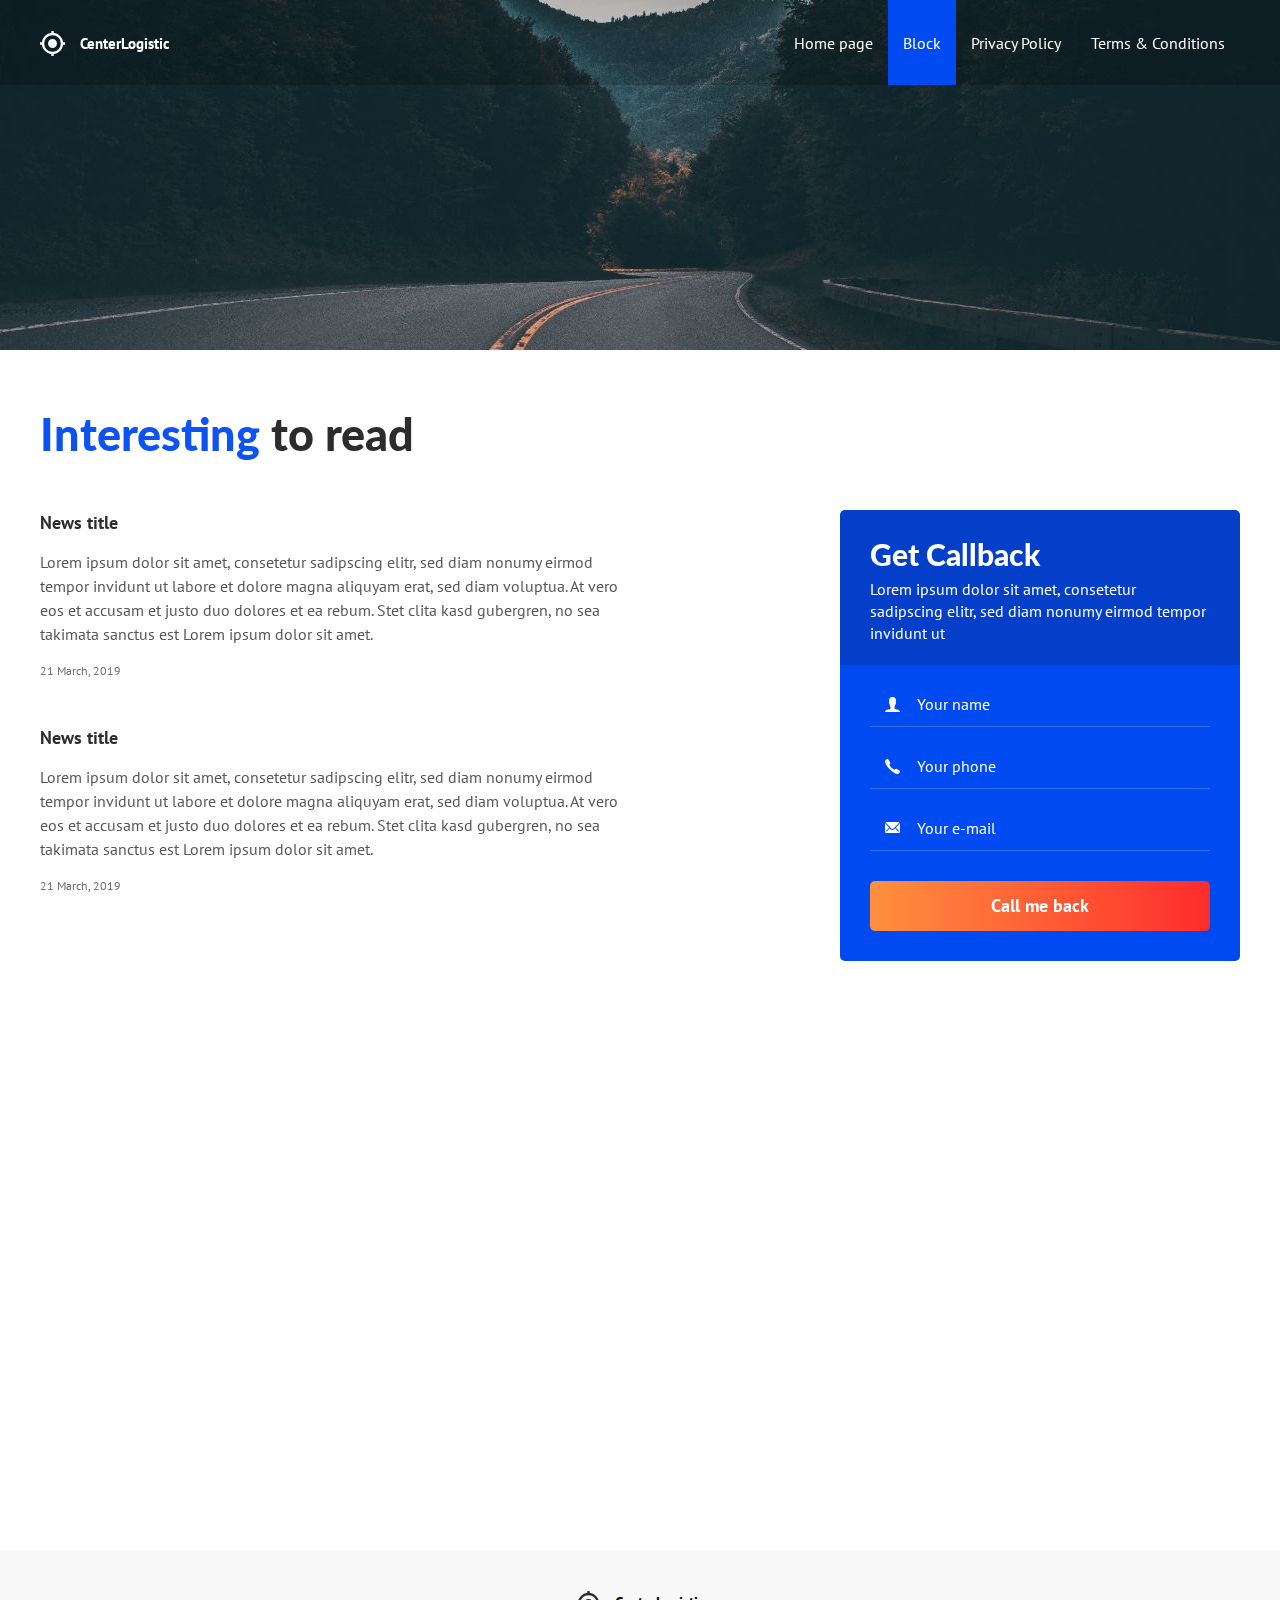
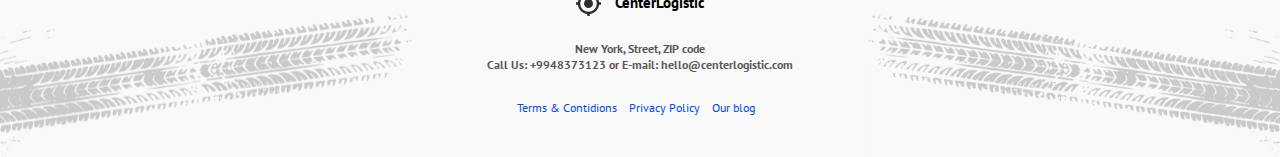
<file: block.html>
<!DOCTYPE html>
<html lang="en">
<head>
    <meta charset="UTF-8">
    <link rel="preconnect" href="https://fonts.gstatic.com">
    <link href="https://fonts.googleapis.com/css2?family=Lato:wght@400;700;900&family=PT+Sans:wght@400;700&display=swap" rel="stylesheet">
    <link rel="stylesheet" href="assets/css/slick.css">
    <link rel="stylesheet" href="assets/css/aos.css">
    <link rel="stylesheet" href="assets/css/style.css">
    <meta name="viewport" content="width=device-width, initial-scale=1">

    <link rel="apple-touch-icon" sizes="180x180" href="assets/images/favicon/apple-touch-icon.png">
    <link rel="icon" type="image/png" sizes="32x32" href="assets/images/favicon/favicon-32x32.png">
    <link rel="icon" type="image/png" sizes="16x16" href="assets/images/favicon/favicon-16x16.png">
    <link rel="manifest" href="assets/images/favicon/manifest.json">
    <link rel="mask-icon" href="assets/images/favicon/safari-pinned-tab.svg" color="#5bbad5">
    <meta name="msapplication-TileColor" content="#004AF2">
    <meta name="theme-color" content="#004AF2">

    <title>Center Logistic</title>
</head>
<body>

<div class="page">

    <!-- Header -->
    <header class="header" id="header">
        <div class="conteiner">
            <div class="header_inner">
                <div class="header_logo" data-aos="fade-in">
                   <a href="index.html">
                       <img class="header_logo-icon" src="assets/images/header_logo-w.svg" alt="Center Logistic">
                       <a class="header_logo-text" href="index.html">CenterLogistic</a>
                  </a>
                </div>

                <nav class="nav" id="nav" data-aos="fade-in">
                    <a class="nav_link" href="index.html">Home page</a>
                    <a class="nav_link active" href="#">Block</a>
                    <a class="nav_link" href="text.html">Privacy Policy</a>
                    <a class="nav_link" href="text_2.html">Terms &amp; Conditions</a>
                </nav>

                  <button class="burger" type="button" id="burgerNav">
                    <span class="burger_line">1</span>
                    <span class="burger_line">2</span>
                    <span class="burger_line">3</span>
                    <span class="burger_line">4</span>
                </button>
            </div>
        </div>
    </header>

    <div class="intro--block" id="intro">
        <div class="intro_block-bg"></div>
    </div>


    <!-- News -->

    <div class="section section--last">
        <div class="conteiner">
            <h2 class="section_title" data-aos="fade-down" data-aos-duration="600"><span>Interesting </span>to read</h2>
            <main class="main">
               <div class="content_col content_col--left">
                    <div class="article article--block">
                        <article class="articles articles--block" data-aos="fade-right">
                            <h3 class="articles_title">News title</h3>
                            <div class="articles_text">
                                <p>Lorem ipsum dolor sit amet, consetetur sadipscing elitr, sed diam nonumy eirmod tempor invidunt ut labore et dolore magna aliquyam erat, sed diam voluptua. At vero eos et accusam et justo duo dolores et ea rebum. Stet clita kasd gubergren, no sea takimata sanctus est Lorem ipsum dolor sit amet.</p>
                            </div>
                            <time class="articles_datetime" datetime="2019-03-21 19:00">21 March, 2019</time>
                        </article>

                        <article class="articles articles--block" data-aos="fade-right">
                            <h3 class="articles_title">News title</h3>
                            <div class="articles_text">
                                <p>Lorem ipsum dolor sit amet, consetetur sadipscing elitr, sed diam nonumy eirmod tempor invidunt ut labore et dolore magna aliquyam erat, sed diam voluptua. At vero eos et accusam et justo duo dolores et ea rebum. Stet clita kasd gubergren, no sea takimata sanctus est Lorem ipsum dolor sit amet.</p>
                            </div>
                            <time class="articles_datetime" datetime="2019-03-21 19:00">21 March, 2019</time>
                        </article>

                        <article class="articles articles--block" data-aos="fade-right">
                            <h3 class="articles_title">News title</h3>
                            <div class="articles_text">
                                <p>Lorem ipsum dolor sit amet, consetetur sadipscing elitr, sed diam nonumy eirmod tempor invidunt ut labore et dolore magna aliquyam erat, sed diam voluptua. At vero eos et accusam et justo duo dolores et ea rebum. Stet clita kasd gubergren, no sea takimata sanctus est Lorem ipsum dolor sit amet.</p>
                            </div>
                            <time class="articles_datetime" datetime="2019-03-21 19:00">21 March, 2019</time>
                        </article>

                        <article class="articles articles--block" data-aos="fade-right">
                            <h3 class="articles_title">News title</h3>
                            <div class="articles_text">
                                <p>Lorem ipsum dolor sit amet, consetetur sadipscing elitr, sed diam nonumy eirmod tempor invidunt ut labore et dolore magna aliquyam erat, sed diam voluptua. At vero eos et accusam et justo duo dolores et ea rebum. Stet clita kasd gubergren, no sea takimata sanctus est Lorem ipsum dolor sit amet.</p>
                            </div>
                            <time class="articles_datetime" datetime="2019-03-21 19:00">21 March, 2019</time>
                        </article>
                    </div> <!-- /article-->

                <a class="btn btn--orange btn--shadow" href="index.html" data-aos="fade-right" data-aos-delay="50">
                    <span>
                        Back to home
                    </span>
                </a>

                </div> <!-- /content_col-->

                <div class="content_col content_col--right">

                    <div class="form_request form_request--block" data-aos="fade-left">
                        <div class="request">
                            <h3 class="request_title">Get Callback</h3>
                            <div class="request_text">Lorem ipsum dolor sit amet, consetetur sadipscing elitr, sed diam nonumy eirmod tempor invidunt ut</div>
                        </div>

                        <div class="request_form">
                            <form class="form" action="/" method="post">
                                <div class="form_group">
                                    <input class="input input--user" type="text" name="name" placeholder="Your name">
                                </div>
                                <div class="form_group">
                                    <input class="input input--phone" type="tel" name="tel" placeholder="Your phone">
                                </div>
                                <div class="form_group">
                                    <input class="input input--mail" type="email" name="email" placeholder="Your e-mail">
                                </div>
                                <button class="btn btn--orange btn--long" type="submit" data-modal="#thanksModal">
                                    <span>Call me back</span>
                                </button>
                            </form>
                        </div> <!-- /request_form-->
                    </div> <!-- /form_request-->

                </div> <!-- /content_col-->
            </main>
        </div> <!-- /conteiner-->
    </div> <!-- /News-->


    <!-- Footer -->

    <footer class="footer">
        <div class="conteiner">
           <a class="header_logo header_logo--black" href="index.html">
               <img class="header_logo-icon" src="assets/images/footer_logo-b.svg" alt="Center Logistic">
               <span class="header_logo-text">CenterLogistic</span>
            </a>
           <address class="address">
               <p>New York, Street, ZIP code</p>
               <p>Call Us:
                   <a href="tel:+9948373123">+9948373123</a> or
                   E-mail:
                   <a href="mailto:hello@centerlogistic.com">hello@centerlogistic.com</a>
               </p>
           </address>
           <nav class="footer_nav">
               <a class="footer_nav_link" href="text_2.html">Terms &amp; Contidions </a>
               <a class="footer_nav_link" href="text.html">Privacy Policy</a>
               <a class="footer_nav_link" href="#">Our blog</a>
           </nav>

        </div> <!-- /conteiner-->
    </footer>

</div> <!-- /page-->

<!-- Modals -->

<div class="modal" id="thanksModal">
    <div class="modal_inner">
    <div class="modal_content">
        <img class="modal_icon" src="assets/images/form/tick.svg" alt="">

        <div class="modal_header">
            <div class="modal_title">Thanks for your request</div>
            <div class="modal_subtitle">We call you back as soon as possible!</div>
        </div>

        <address class="modal_contact">
            <div class="contact_title">Our contacts</div>
            <p>New York, Street, ZIP code</p>
            <p>Phone: <a href="tel:+9948373123">+9948373123</a></p>
            <p>E-mail: <a href="mailto:hello@centerlogistic.com">hello@centerlogistic.com</a></p>
        </address>

        <button class="modal_close" data-modal-close>

        </button>
    </div>
    </div><!-- /modal_inner-->
</div> <!-- /modals-->

    <!--  Javascript  -->
    <script src="assets/js/jquery-3.6.0.min.js"></script>
    <script src="assets/js/slick.min.js"></script>
    <script src="assets/js/aos.js"></script>
    <script src="assets/js/ap.js"></script>

</body>
</html>
</file>
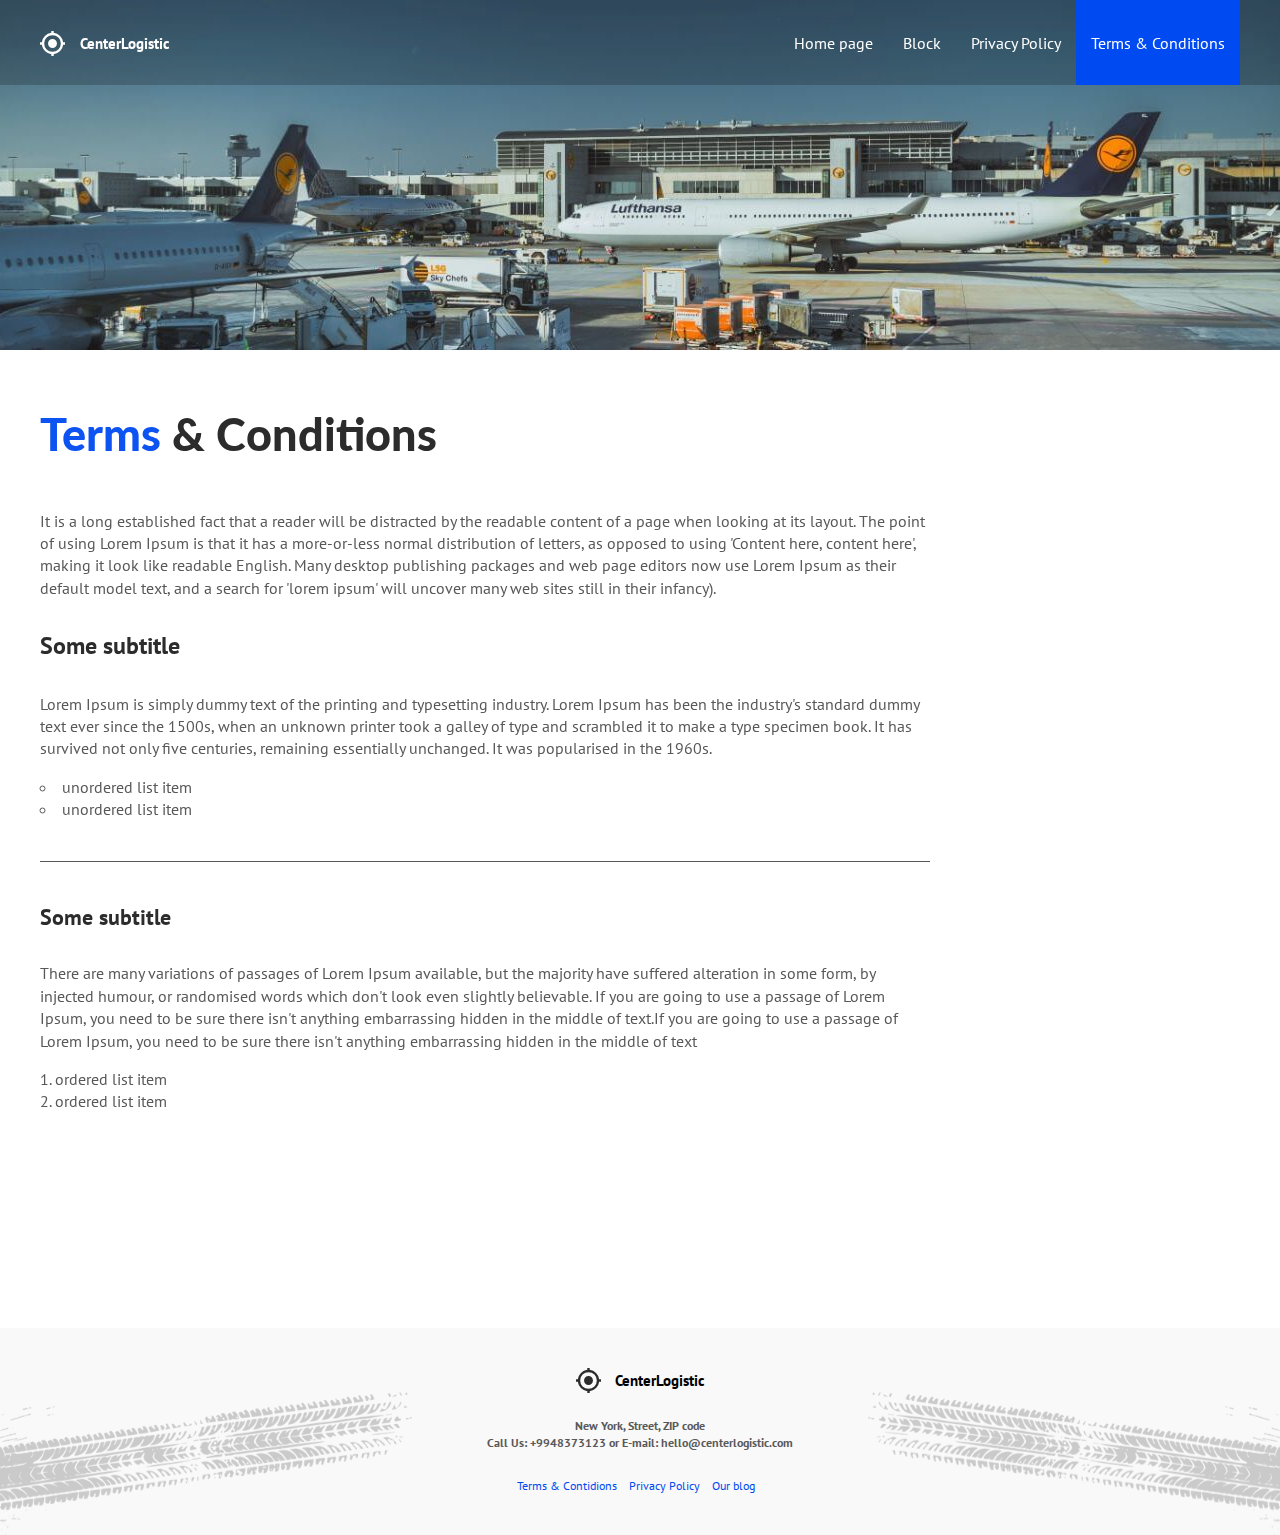
<file: text_2.html>
<!DOCTYPE html>
<html lang="en">
<head>
    <meta charset="UTF-8">
    <link rel="preconnect" href="https://fonts.gstatic.com">
    <link href="https://fonts.googleapis.com/css2?family=Lato:wght@400;700;900&family=PT+Sans:wght@400;700&display=swap" rel="stylesheet">
    <link rel="stylesheet" href="assets/css/slick.css">
    <link rel="stylesheet" href="assets/css/aos.css">
    <link rel="stylesheet" href="assets/css/style.css">
    <meta name="viewport" content="width=device-width, initial-scale=1">

    <link rel="apple-touch-icon" sizes="180x180" href="assets/images/favicon/apple-touch-icon.png">
    <link rel="icon" type="image/png" sizes="32x32" href="assets/images/favicon/favicon-32x32.png">
    <link rel="icon" type="image/png" sizes="16x16" href="assets/images/favicon/favicon-16x16.png">
    <link rel="manifest" href="assets/images/favicon/manifest.json">
    <link rel="mask-icon" href="assets/images/favicon/safari-pinned-tab.svg" color="#5bbad5">
    <meta name="msapplication-TileColor" content="#004AF2">
    <meta name="theme-color" content="#004AF2">

    <title>Center Logistic</title>
</head>
<body>

<div class="page">

    <!-- Header -->
    <header class="header" id="header">
        <div class="conteiner">
            <div class="header_inner">
               <div class="header_logo" data-aos="fade-in">
                   <a href="index.html">
                       <img class="header_logo-icon" src="assets/images/header_logo-w.svg" alt="Center Logistic">
                       <a class="header_logo-text" href="index.html">CenterLogistic</a>
                  </a>
                </div>

                <nav class="nav" id="nav" data-aos="fade-in">
                    <a class="nav_link" href="index.html">Home page</a>
                    <a class="nav_link" href="block.html">Block</a>
                    <a class="nav_link" href="text.html">Privacy Policy</a>
                    <a class="nav_link active" href="#">Terms &amp; Conditions</a>
                </nav>

                  <button class="burger" type="button" id="burgerNav">
                    <span class="burger_line">1</span>
                    <span class="burger_line">2</span>
                    <span class="burger_line">3</span>
                    <span class="burger_line">4</span>
                </button>
            </div>
        </div>
    </header>

    <div class="intro--text" id="intro"></div>


    <!-- Text -->

    <section class="section section--last">
        <div class="conteiner">
            <h2 class="section_title" data-aos="fade-down" data-aos-duration="600"><span>Terms </span>&amp; Conditions</h2>

           <div class="text" data-aos="fade-right" data-aos-delay="100">
               <p>It is a long established fact that a reader will be distracted by the readable content of a page when looking at its layout. The point of using Lorem Ipsum is that it has a more-or-less normal distribution of letters, as opposed to using 'Content here, content here', making it look like readable English. Many desktop publishing packages and web page editors now use Lorem Ipsum as their default model text, and a search for 'lorem ipsum' will uncover many web sites still in their infancy).</p>

               <h2>Some subtitle</h2>
               <p>Lorem Ipsum is simply dummy text of the printing and typesetting industry. Lorem Ipsum has been the industry's standard dummy text ever since the 1500s, when an unknown printer took a galley of type and scrambled it to make a type specimen book. It has survived not only five centuries, remaining essentially unchanged. It was popularised in the 1960s.</p>

               <ul>
                   <li>unordered list item</li>
                   <li>unordered list item</li>
               </ul>

               <hr>

               <h3>Some subtitle</h3>
               <p>There are many variations of passages of Lorem Ipsum available, but the majority have suffered alteration in some form, by injected humour, or randomised words which don't look even slightly believable. If you are going to use a passage of Lorem Ipsum, you need to be sure there isn't anything embarrassing hidden in the middle of text.If you are going to use a passage of Lorem Ipsum, you need to be sure there isn't anything embarrassing hidden in the middle of text</p>

               <ol>
                   <li>ordered list item</li>
                   <li>ordered list item</li>
               </ol>
           </div>


            <a class="btn btn--orange btn--shadow" href="index.html" data-aos="fade-right" data-aos-delay="50">
                    <span>
                        Back to home
                    </span>
                </a>
        </div> <!-- /conteiner-->
    </section> <!-- /text-->

    <!-- Footer -->

    <footer class="footer">
        <div class="conteiner">
            <a class="header_logo header_logo--black" href="index.html">
               <img class="header_logo-icon" src="assets/images/footer_logo-b.svg" alt="Center Logistic">
               <span class="header_logo-text">CenterLogistic</span>
            </a>
           <address class="address">
               <p>New York, Street, ZIP code</p>
               <p>Call Us:
                   <a href="tel:+9948373123">+9948373123</a> or
                   E-mail:
                   <a href="mailto:hello@centerlogistic.com">hello@centerlogistic.com</a>
               </p>
           </address>
           <nav class="footer_nav">
               <a class="footer_nav_link" href="#">Terms &amp; Contidions </a>
               <a class="footer_nav_link" href="text.html">Privacy Policy</a>
               <a class="footer_nav_link" href="block.html">Our blog</a>
           </nav>

        </div> <!-- /conteiner-->
    </footer>

</div> <!-- /page-->

    <!--  Javascript  -->
    <script src="assets/js/jquery-3.6.0.min.js"></script>
    <script src="assets/js/slick.min.js"></script>
    <script src="assets/js/aos.js"></script>
    <script src="assets/js/ap.js"></script>
</body>
</html>
</file>
<file: assets/css/style.css>
html {
    font-size: 10px;
}

body {
    margin: 0;

    font-family: 'PT Sans', sans-serif;
    font-size: 1.6rem;
    font-weight: 400;
    line-height: 1.5;
    color: #585858;
    -webkid-font-smoothing: antialiased;
    -moz-osx-font-smoothing: grayscale;
}

body.no-scroll,
body.show-nav {
    overflow: hidden;
}

body.no-scroll .intro {
    position: static;
}

body.no-scroll .intro_slider.slick-initialized {
    height: 600px;
}

body.no-scroll .intro_block-bg {
    position: absolute;
    height: 350px;
}

*,
*:after,
*:before {
    box-sizing: border-box;
}

.img {
    display: block;
    width: 100%;
    height: auto;
}

h1, h2, h3, h4 {
   margin: 0;
}

p {
    margin-top: 0;
}

ul, ol, li {
    margin: 0;
    padding: 0;
    list-style: none;
}

.text-center {
    text-align: center;
}

/* Conteiner
==============*/

.conteiner {
    width: 100%;
    max-width: 1230px;
    margin: 0 auto;
    padding: 0 15px;
}

.page {
    display: flex;
    flex-direction: column;
    min-height: 100vh;
    overflow: hidden;
}

/* Header
==============*/

.header {
    width: 100%;

    background: rgba(0, 0, 0, .2);

    position: fixed;
    top: 0;
    left: 0;
    right: 0;
    z-index: 1000;

    transition: background .2s linear;
}

.header--dark,
 body.show-nav .header {
    background: rgba(0, 0, 0, .9);
}

.header_inner {
    display: flex;
    justify-content: space-between;
    align-items: center;

    height: 8.5rem;
    width: 100%;
}

.header_logo {
    cursor: pointer;
}

.header_logo a {
    text-decoration: none;
}

.header_logo-icon {
    vertical-align: middle;
}

.header_logo-text {
    margin-left: 1.1rem;

    font-size: 1.5rem;
    font-weight: 700;
    line-height: 1.2;
    color: #fff;

    position: relative;
    top: 2px;
}

.header_logo--black {
    display: inline-block;
    margin-bottom: 2.5rem;
    text-decoration: none;
}
.header_logo--black .header_logo-text {
    color: #000;
}

.header_logo img {
    display: inline-block;
}


/* Nav
==============*/

.nav {
    display: flex;
    height: 100%;

    font-size: 1.6rem;
}

.nav_link {
    display: flex;
    align-items: center;
    padding: 0 1.5rem;

    color: #fff;
    text-decoration: none;
}

.nav_link.active {
    background-color: #004AF2;
}

.nav_link:not(.active):hover {
    text-decoration: underline;
}

.burger {
    display: none;
    padding: 0;
    background: none;
    border: none;
    position: relative;
}

.burger:focus {
    outline: none;
}

.burger_line {
    display: block;
    margin: 5px 0;
    width: 30px;
    height: 2px;

    font-size: 0;
    color: transparent;

    background: #fff;

    transition: all .2s linear;
}

.burger_line:nth-child(1) {
    width: 20px;
    margin-left: auto;
}

.active .burger_line:nth-child(1) {
    width: 0;
}

.active .burger_line:nth-child(3) {
    width: 0;
}

.active .burger_line:nth-child(2) {
    transform-origin: center;
    transform: rotate(45deg);
    position: absolute;
    top: 50%;
    right: 0;
}

.active .burger_line:nth-child(4) {
    transform-origin: center;
    transform: rotate(-45deg);
    position: absolute;
    top: 50%;
    right: 0;
}


/* Intro
==============*/

.intro {
    position: relative;
    background: #061f26 url("../images/slider/slide-1.jpg") no-repeat center;
}





.intro_block-bg {
    width: 100%;
    height: 100%;
    background: #13272E url("../images/intro-block-bg.jpg") no-repeat center;
    background-size: cover;
}

.intro--block {
    width: 100%;
    height: 350px;
    background: #13272E;
}











.intro--text {
    height: 350px;
    background: url("../images/intro-text-bg.jpg") no-repeat center;
    background-size: cover;
}

.intro_slider {
    width: 100%;
    height: 100%;
    overflow: hidden;

    background: #061f26 url("../images/slider/slide-1.jpg") no-repeat center;
    background-size: cover;

    position: absolute;
    top: 0;
    left: 0;
    z-index: 1;
}

.intro_slider .intro_slider-item {
    display: none;
}

.intro_slider.slick-initialized {
    background: #061f26;
}

.intro_slider.slick-initialized .intro_slider-item {
    display: block;
}

.intro_slider .slick-list,
.intro_slider .slick-track {
    height: 100%;
}

.intro_slider-item {
    background: #061f26 url("../images/slider/slide-1.jpg") no-repeat center;
    background-size: cover;
}

.slider-item {
    width: 100%;
    height: 100%;

    background-repeat: no-repeat;
    background-position: center;
    background-size: cover;
}

.slider_item-photo {
    display: block;
    width: 100%;
    height: 100%;
    object-fit: cover;
}

.intro_slider-arrows {
    position: absolute;
    bottom: 30px;
    left: 430px;
    z-index: 1;
    cursor: pointer;
}

.btn_intro-slider {
    padding: 0;
    margin: 0 3px;

    font-size: 0;
    color: transparent;

    border: 0;
    background-color: transparent;
    cursor: pointer;
}

.btn_intro-slider:focus {
    outline: none;
}

.btn_intro-slider:before {
    content: "";
    display: block;

    width: 0;
    height: 0;
    border-style: solid;
}

.btn_intro-slider--prev:before {
    border-width: 10px 10px 10px 0;
    border-color: transparent #fff transparent transparent;
}

.btn_intro-slider--next:before {
    border-width: 10px 0 10px 10px;
    border-color: transparent transparent transparent #fff;
}

.intro_inner {
    display: flex;
    align-items: flex-end;
    justify-content: space-between;
    height: 600px;

    position: relative;
    z-index: 2;
}

.intro_name {
    width: 377px;
    text-align: end;
    margin-bottom: 4.6rem;
}

.intro_countries {
    line-height: 1.4;
    color: #fff;
}

.intro_title {
    font-family: 'Lato', sans-serif;
    font-size: 11rem;
    font-weight: 700;
    line-height: .95;
    color: rgba(225, 225, 225, .8);

    position: relative;
}

.title-amp {
    font-family: 'Lato', sans-serif;
    font-size: 17rem;
    font-weight: 900;
    line-height: 1.1;
    color: rgba(225, 225, 225, .2);

    position: absolute;
    right: 0;
    top: 50%;

    transform: translateY(-50%);
}

/* Section
==============*/

.section {
    padding: 6rem 0
}

.section_title {
    margin-bottom: 5rem;

    font-family: 'Lato', sans-serif;
    font-size: 4.5rem;
    font-weight: 900;
    line-height: 1.1;
    color: #2C2C2C;
}

.section_title span {
    color: #0D53F2;
}

.section--map_clients {
    background: url("../images/map.svg") no-repeat;
    background-position: 20px 140px;
}

.section--gray {
    background-color: #F9F9F9;
}

.section--last {
    margin-bottom: 6rem;
}



/* Services
==============*/

.services {
    display: flex;
    flex-wrap: wrap;
    margin-top: 3rem;
    padding: 0 .5rem 8rem .5rem;

    background: #fff;
    border-radius: 5px;
    box-shadow: 0 5px 30px rgba(0, 0, 0, .1);

    position: relative;
}

.services_main-title {
    font-family: 'Lato', sans-serif;
    font-size: 9rem;
    font-weight: 900;
    line-height: 1;
    color: rgba(44, 44, 44, .05);


    pointer-events: none;

    position: absolute;
    bottom: 12px;
    right: 30px;
    z-index: 1;
}

.services_item {
    display: flex;
    flex-direction: column;
    width: 25%;
    padding: 3rem 2.5rem 1rem 2.5rem;
}

.services_title {
    margin-bottom: 2rem;

    font-family: 'Lato', sans-serif;
    font-size: 2.4rem;
    font-weight: 900;
    line-height: 1.2;
    color: #2C2C2C;
}

.services-text {
    font-family: 'PT Sans', sans-serif;
    font-size: 1.6rem;
    font-weight: 400;
    line-height: 1.4;
    color: #585858;
}

.services-more {
    margin-top: auto;
}

.more_link {
    display: inline-block;
    font-family: 'PT Sans', sans-serif;
    font-size: 1.5rem;
    font-weight: 400;
    line-height: 1.5;
    color: #004AF2;
    text-decoration: none;

    transition: color .2s linear;
}

.more_link:after {
    display: block;
    content: "";
    width: 10px;
    height: 2px;
    margin-top: .5rem;

    background: #004AF2;
    cursor: default;

    transition: width .2s linear;
}

.more_link:hover {
    color: #FF3E2F;
}

.more_link:hover:after {
    width: 100%;
    background: #FF3E2F;
}


/* Clients
==============*/

.clients {
    display: flex;
    margin-bottom: 7rem;
}

.client_map {
    width: 60%;
}

.client_reviews {
    width: 40%;
}

.rewiews {
    position: relative;
    height: 200px;

    background: url(../images/ajax-loader.gif) no-repeat center;
}

.rewiews.slick-initialized {
    height: auto;
    background: none;
}

.rewiews:before,
.rewiews:after {
    display: block;
    content: "";
    width: 10px;
    height: 100%;

    position: absolute;
    top: 0;
    z-index: 1;
}

.rewiews:before {
    background-image: linear-gradient(to right, #fff, rgba(225, 225, 225, .0));
    left: 0;
}

.rewiews:after {
    background-image: linear-gradient(to left, #fff, rgba(225, 225, 225, .0));
    right: 0;
}

.rewiews_item {
    position: relative;
}

.rewiews_item {
    display: none;
    padding: 0 10px;
}

.rewiews .slick-list {
    padding-top: 10px;
}

.rewiews .slick-dots {
    display: flex;
    justify-content: center;
}

.rewiews .slick-dots li {
    margin: 20px;
}

.rewiews .slick-dots li {
    margin: 7px;
    width: 10px;
    height: 10px;
    padding: 0;

    cursor: pointer;
    border-radius: 50%;
    background-color: #DBDBDB;

    transition: background-color .2s linear, box-shadow .2s linear;
}

.rewiews .slick-dots .slick-active {
    box-shadow: 0 0 0 5px rgba(0, 44, 242, .11);
    background-color: #004AF2;
}

.rewiews .slick-dots button {
    display: block;
    padding: 0;

    font-size: 0;
    color: transparent;

    border: none;
}

.rewiews .slick-dots button:focus {
    outline: none;
}

.reviews_lines-icon {
    position: absolute;
    top: -9px;
    left: 6px;
    z-index: 1;
}

.reviews_header {
    margin-bottom: 3rem;
    display: flex;
    align-items: center;

    position: relative;
}

.reviews_main-title {
    flex-grow: 1;
    margin-left: 2.1rem;

    font-family: 'Lato', sans-serif;
    color: #2C2C2C;
}

.reviews_name {
    margin-bottom: .5rem;

    font-size: 1.8rem;
    font-weight: 900;
    line-height: 1.2;
}

.reviews_prof {
    font-weight: 400;
    line-height: 1.3;
}

.reviews_photo {
    display: block;
    width: 100px;
    height: 100px;

    border-radius: 50%;
    border: solid 5px #fff;
    box-shadow: 0 3px 6px rgba(0, 0, 0, .16);

    position: relative;
    z-index: 2;
}

.client_reviews-text {
    width: 100%;
    position: relative;
}

.reviews_text {
    max-height: 335px;
    font-size: 1.6rem;
    line-height: 1.9;
    color: #585858;
    position: relative;
    overflow: auto;
}

.reviews_text::-webkit-scrollbar {
    width: 3px;
    background-color: transparent;
}

.reviews_text::-webkit-scrollbar-thumb {
    background-color: #ccc;
    border-radius: 19px;
}


.client_reviews-text:before,
.client_reviews-text:after {
    display: block;
    content: "";
    width: 100%;
    height: 15px;

    position: absolute;
    left: 0;
    z-index: 1;
}

.client_reviews-text:before {
    background-image: linear-gradient(to bottom, #fff, rgba(225, 225, 225, .0));
    top: 0;
}

.client_reviews-text:after {
    background-image: linear-gradient(to top, #fff, rgba(225, 225, 225, .0));
    bottom: 0;
}

.reviews_text p:first-line {
    text-indent: 2rem;
}

.client_icon {
    display: flex;
    flex-wrap: wrap;
    align-items: center;
}

.client_icon li {
    margin-right: 45px;
    margin-bottom: 45px;
}

.after_btn {
    display: inline-block;
    height: 4.7rem;
    margin-left: 1rem;
    padding-top: .8rem;

    vertical-align: top;
    font-size: 1.8rem;

    background: url("../images/heart.svg") no-repeat;
    background-position: 20px 0;
}


/* Benefits
==============*/

.benefits {
    display: flex;
}

.benefits_col {
    width: 50%;
}

.benefits_list {
    width: 100%;
    max-width: 370px;
    padding-left: 5rem;

    background-image: linear-gradient(to bottom, #fff 40%, #A5A5A5 40% );
    background-size: 2px 35px;
    background-repeat: repeat-y;
    background-position: 12px 20px;

    position: relative;
}

.benefits_list:before,
.benefits_list:after {
    display: block;
    content: "";
    width: 26px;
    height: 36px;

    background: #fff;

    position: absolute;
    z-index: 1;
}

.benefits_list:before {
    background-image: url(../images/pin_start.svg);

    position: absolute;
    top: -10px;
    left: 0;
}

.benefits_list:after {
    display: block;
    content: "";
    width: 26px;
    height: 36px;

    background-image: url(../images/pin_finish.svg);

    bottom: -10px;
    left: 0;
}


.benefits_list-item:not(:last-child) {
    margin-bottom: 3.5rem;
}

.benefits_list-title {
    margin-bottom: 1.2rem;

    font-family: 'Lato', sans-serif;
    font-size: 2.1rem;
    font-weight: 900;
    line-height: 1;
    color: #2C2C2C;
}

.benefits_list-text {
    font-size: 1.6rem;
    font-weight: 400;
    color: #585858;
}


/* Team
==============*/

.team {
    margin: 0 -1.5rem;
}

.team_col {
    display: flex;
    flex-wrap: wrap;
}

.team_item {
    width: 33.333333%;
    padding: 0 1.5rem;
    margin-bottom: 3rem;
}

.team_photo {
    box-shadow: 10px 5px 13px rgba(0, 0, 0, .16);
    margin-bottom: 1.3rem;
}

.team_name {
    margin-bottom: .6rem;

    font-family: 'Lato', sans-serif;
    font-size: 1.8rem;
    font-weight: 900;
    line-height: 1;
    color: #2C2C2C;
}

.team_prof {
    margin-bottom: 1rem;

    font-size: 1.6rem;
    line-height: 1.4;
    color: #585858;
}

.team_contact {
    font-family: 'PT Sans', sans-serif;
    font-size: 1.4rem;
    font-weight: 400;
    color: #2C2C2C;
}

.team_contact li {
    margin-bottom: 1rem;
}

.team_contact-icon {
    width: 1.5rem;
    height: 1rem;
    margin-right: 1rem;
}

.team_link {
    font-family: inherit;
    color: inherit;
    text-decoration: none;
}

.team_link:hover {
    text-decoration: underline;
}


/* Our mission
==============*/

.mission_main-title {
    font-family: 'Lato', sans-serif;
    font-size: 9rem;
    font-weight: 900;
    line-height: 1;
    text-align: center;
    text-transform: uppercase;
    color: rgba(0, 0, 0, .05);

    position: relative;
}

.mission {
    margin-top: -2.5rem;
    margin-bottom: 3rem;
    padding: 6rem 3rem;

    font-family: 'Lato', sans-serif;
    text-align: center;

    background: #fff;
    border-radius: 5px;
    box-shadow: 0 5px 30px rgba(0, 0, 0, .16);

    position: relative;
    z-index: 1;
}

.mission:after,
.mission:before {
    content: "";
    display: block;
    width: 41.66666%;
    height: 2px;

    position: absolute;
    bottom: 0;
    z-index: 1;
}


.mission:after {
    background: #004AF2;
    right: 50%;
}

.mission:before {
    background: #FC2C2B;
    left: 50%;
}

.mission_title {
    margin-bottom: .5rem;

    font-size: 3rem;
    font-weight: 700;
    line-height: 1.2;
    color: #004AF2;
}

.mission_subtitle {
    font-size: 2.1rem;
    font-weight: 400;
    line-height: 1;
    color: #585858;
}


/* News
==============*/

.article {
    margin-bottom: 5rem;
    display: flex;
    flex-wrap: wrap;
    justify-content: space-between;
}

.article--block {
    display: block;
}

.articles {
   width: 50%;
   margin: 0 -1.5rem;
}

.article_item {
    margin-bottom: 3rem;
    padding: 0 1.5rem;
    width: 100%;
    max-width: 50rem;

    font-weight: 400;
}

.articles--block {
    width: 100%;
    max-width: none;
    margin: 0 0 4.5rem;
}

.articles_title {
    margin-bottom: 1.5rem;

    font-size: 1.8rem;
    font-weight: 700;
    line-height: 1.4;
    color: #2C2C2C;
}

.articles_text {
    margin-bottom: 1.5rem;

    font-size: 1.6rem;
    color: #585858;
}

.articles_datetime {
    display: block;
    font-size: 1.2rem;
    color: #6E6E6E;
}


/* Footer
==============*/

.footer {
    margin-top: auto;
    padding: 4rem;

    font-size: 1.2rem;
    text-align: center;

    background: #F9F9F9;
    background-image: url("../images/tire-track_left.svg"),
    url("../images/tire-track_right.svg");
    background-repeat: no-repeat;
    background-position: left -80px top 55px, right -80px top 55px;
}

.footer_logo {
    display: block;
    margin-bottom: 2.5rem;
}

.address {
    margin-bottom: 2.5rem;

    font-weight: 700;
    line-height: 1.4;
    font-style: normal;
    color: #585858;
}

.address p {
    margin: 0;
}

.address a {
    text-decoration: none;
    color: #585858;
}

.address a:hover {
    text-decoration: underline;
}

.footer_nav {
    font-weight: 400;
}

.footer_nav_link {
    margin-right: .9rem;
    color: #004AF2;
    text-decoration: none;
}

.footer_nav_link:hover {
    text-decoration: underline;
}


/* Blocks
==============*/

.main {
    display: flex;
    flex-wrap: wrap;
    margin: 0 -1.5rem;
}

.content_col {
    width: 50%;
    padding: 0 1.5rem;
}


/* Text
==============*/

.text {
    width: 100%;
    max-width: 890px;
    margin-bottom: 4rem;

    font-size: 1.6rem;
    line-height: 1.4;
    color: #585858;
}

.text h2 {
    margin: 3rem 0;

    color: #2C2C2C;
}

.text h3 {
    margin: 3rem 0;

    color: #2C2C2C;
}

.text h4 {
    margin: 3rem 0;

    color: #2C2C2C;
}

.text h5 {
    margin: 3rem 0;

    color: #2C2C2C;
}

.text h6 {
    margin: 3rem 0;

    color: #2C2C2C;
}

.text h2 {
    font-size: 2.4rem;
}

.text h3 {
    font-size: 2.2rem;
}

.text h4 {
    font-size: 2rem;
}

.text h5 {
    font-size: 1.8rem;
}

.text h6 {
    font-size: 1.6rem;
}

.text ul {
     margin: 1rem 0;
}

.text a {
    text-decoration: none;
    color: #0D53F2;
}

.text a:hover {
    text-decoration: underline;
}

.text img {
    display: block;
    max-width: 100%;
    height: auto;
}

.text ul li {
    list-style: inside;
    list-style-type: circle;
}

.text ol {
    margin: 1rem 0;
}

.text ol li {
    list-style: inside;
    list-style-type: decimal;
}

.text hr {
    width: 100%;
    height: 1px;
    margin: 4rem 0;

    background: #585858;
    border: none;
}


/* Modals
==============*/

.modal {
    display: none;
    width: 100%;
    height: 100%;
    padding: 3rem 1.5rem;
    overflow-y: auto;

    background: rgba(0, 0, 0, .9);

    position: fixed;
    top: 0;
    left: 0;
    z-index: 2000;
}

.modal.show {
    display: block;
}

.modal_inner {
    min-height: 100%;

    display: flex;
    justify-content: center;
    align-items: center;
}

.modal_content {
    width: 100%;
    max-width: 400px;
    height: auto;
    padding: 2.5rem;

    text-align: center;
    background: #fff;

    position: relative;

    transform: scale(0.5);
    opacity: 0;

    transition: transform .2s ease-out, opacity .2s ease-out;
}

.modal_header {
    margin-bottom: 2.5rem;
}

.modal_icon {
    display: block;
    margin: 0 auto;
    margin-bottom: 1rem;
}

.modal_title {
    margin-bottom: 1rem;
    font-family: "Lato", sans-serif;
    font-size: 2.5rem;
    font-weight: 900;
    line-height: 1.3;
    color: #004AF2;
}

.modal_subtitle {
    font-size: 1.6rem;
    color: #2C2C2C;
    line-height: 1.4;
}

.modal_contact {
    margin-top: 2.5rem;
    padding-top: 2.5rem;

    font-style: normal;
    font-size: 1.6rem;
    color: #2C2C2C;

    border-top: solid 1px #E8E8E8;
}

.contact_title {
    margin-bottom: 1rem;
    font-family: "Lato", sans-serif;
    font-size: 1.8rem;
    font-weight: 900;
    line-height: 1.2;
}

.modal_contact p {
    margin: .2rem;
}

.modal_contact a {
    text-decoration: none;
    color: #2C2C2C;
}

.modal_contact a:hover {
    text-decoration: underline;
}

.modal_close {
    display: block;
    width: 30px;
    height: 30px;
    padding: 0;

    border: none;
    background: none;
    cursor: pointer;

    position: absolute;
    top: -30px;
    right: -45px;
    z-index: 1;

    transition: transform .2s linear;
}

.modal_close:focus {
    outline: none;
}

.modal_close:after,
.modal_close:before {
    display: block;
    content: "";
    width: 100%;
    height: 3px;

    background: #fff;

    position: absolute;
    left: 0;
}

.modal_close:after {
    z-index: 1;
    transform: rotate(-45deg);
}

.modal_close:before {
    z-index: 2;
    transform: rotate(45deg);
}

.modal_close:hover {
    transform: rotate(90deg);
}




/* Form
==============*/

.form_request {
    width: 100%;
    max-width: 40rem;

    overflow: hidden;
    border-radius: 5px;
}

.request {
    padding: 2rem 3rem;
    background: #033FC9;
}

.request_title {
    font-family: 'Lato', sans-serif;
    font-size: 3rem;
    font-weight: 900;
    line-height: 1.6;
    color: #fff;
}

.request_text {
    line-height: 1.4;
    color: #fff;
}

.request_form {
    padding: 3rem;

    background: #004AF2;
}

.form_request--intro {
    position: relative;
    bottom: -30px;
}

.form_request--block {
    margin-left: auto;
}

.form {
    width: 100%;
}

.input {
    display: block;
    width: 100%;
    padding: 0 4.7rem 1.2rem;

    font-family: 'PT Sans', sans-serif;
    font-size: 1.6rem;
    font-weight: 400;
    line-height: 1.2;
    color: #fff;

    background-color: transparent;
    border: 0;
    outline: none;
    border-radius: 0;
    box-shadow: 0;
    appearance: none;
    border-bottom: solid 1px rgba(225, 225, 225, .25);

    transition: border .1s linear;
}

.input--dark {
    border-bottom-color: #E8E8E8;
    color: #2C2C2C;
}

.input--user {
    background-image: url("../images/form/user-icon.svg");
    background-repeat: no-repeat;
    background-position: 15px 2px;
}

.input--phone {
    background-image: url("../images/form/phone-icon.svg");
    background-repeat: no-repeat;
    background-position: 15px 2px;
}

.input--mail {
    background-image: url("../images/form/mail-icon.svg");
    background-repeat: no-repeat;
    background-position: 15px 3px;
}

.input--dark.input--user {
    background-image: url("../images/form/icon-dark/icons_user_black.svg");
}

.input--dark.input--phone {
    background-image: url("../images/form/icon-dark/icons_tel_black.svg");
}

.input--dark.input--mail {
    background-image: url("../images/form/icon-dark/icons_mail_black.svg");
}

.input::placeholder {
    color: #fff;
}

.input--dark::placeholder {
    color: #2C2C2C;
}

.input:hover,
:focus {
    border-bottom-color: #fff;
}

.input--dark:hover {
    border-bottom-color: #000;
}

.input--dark:focus {
    border-bottom-color: #000;
}

.form_group {
    margin-bottom: 3rem;
}


/* Btn
==============*/

.btn {
    display: inline-block;
    padding: .77em 2.5em;
    overflow: hidden;

    font-family: 'PT Sans', sans-serif;
    font-size: 1.8rem;
    font-weight: 700;
    line-height: 1.2;
    color: #fff;
    text-decoration: none;

    border: none;
    border-radius: 5px;
    background: #000;
    cursor: pointer;

    position: relative;
}

.btn:focus {
    outline: none;
}

.btn:before {
    content: '';
    display: block;
    width: 100%;
    height: 100%;

    opacity: 0;
    background: #000;
    position: absolute;
    top: 0;
    left: 0;
    z-index: 1;

    transition: opacity .2s linear;
}

.btn:hover:before {
    opacity: .25;
}

.btn span {
    position: relative;
    z-index: 2;
}

.btn--orange {
    background-image: linear-gradient(to right, #FF903E, #FF2C2C);
}

.btn--long {
    width: 100%;
}

.btn--shadow {
    box-shadow: 0 10px 15px rgba(0, 0, 0, .2);
}

.btn--mb {
    margin-bottom: 0;
}




/* Media
==============*/

@media (max-width: 991px) {
/*  Intro Block  */
    .intro--block {
        height: 250px;
    }

     .intro_slider-arrows {
        display: none;
    }


/*  Services  */
    .services_item {
        width: 50%;
    }

    .services_main-title {
        font-size: 8rem;
    }


/* Footer */
    .footer {
        padding: 3rem;

        background-size: 380px;
        background-position: left -60px top 50px, right -60px top 50px;
    }


/*  Section  */
    .section {
        padding: 3rem 0;
    }

    .section_title {
        margin-bottom: 3rem;

        font-size: 4rem;
        text-align: center;
    }

    .section--map_clients {
        background-position: center top 85px;
    }

    .section--last {
        margin-bottom: 3rem;
    }


/* Clients */
    .clients {
        flex-wrap: wrap;
        margin-bottom: 3rem;
    }

    .client_map,
    .client_reviews {
        width: 100%;
    }

    .rewiews_header_item {
        display: flex;
        justify-content: center;
    }

    .client_icon {
        justify-content: center;
        align-items: center;
    }

    .client_icon li {
        padding: 0 2rem;
        margin-right: 0;
        margin-bottom: 20px;
    }

/*  Block  */
    .content_col--left {
        width: 55%;
    }

    .content_col--right {
        width: 45%;
    }
}

@media (max-width: 767px) {

/*  Header  */
    .header_inner {
        height: 5rem;
    }

    .nav {
        flex-direction: column;
        width: 100%;
        height: calc(100vh - 5rem);
        padding-top: 9px;
        overflow: auto;

        background: rgba(0, 0, 0, .85);

        position: absolute;
        top: 100%;
        left: 0;
        right: 0;
        z-index: 1;

        transform: translateX(100%);

        transition: transform .2s linear;
    }

    .nav.show {
        transform: translateX(0);
    }

    .nav_link {
        display: block;
        padding-top: 1.5rem;
        padding-bottom: 1.5rem;
        text-align: right;
    }

    .burger {
        display: block;
    }



/*  Intro  */
    .intro_inner {
        flex-direction: column;
        align-items: center;
        height: auto;
        padding: 7.5rem 0 2.5rem;
    }

    .intro_name {
        order: 1;
        width: auto;
        margin-bottom: 2.6rem;

        text-align: center;
    }

    .intro_title {
        font-size: 9rem;
    }

    .title-amp {
        font-size: 12rem;

        left: 50%;
        top: 50%;
        transform: translate3d(-50%, -50%, 0);
    }

    .form_request--intro {
        order: 2;
        position: static;
    }



/* Clients */
    .client_icon li {
        width: 30%;
        max-width: 145rem;
    }


/*  Services  */
    .services {
        margin: 0;
    }


/* Benefits */
    .benefits {
        flex-wrap: wrap;
    }

    .benefits_col {
        width: 100%;
    }

    .benefits_list {
        margin-bottom: 3rem;
        max-width: none;
    }


/* Team */

    .team_col {
        align-items: center;
        flex-direction: column;
    }

    .team_item {
        width: 100%;
        max-width: 370px;
    }

    .team_item:last-child {
        margin: 0;
    }


/* Our mission */
    .mission {
        margin-top: -2rem;
        padding: 3rem 2rem;
    }

    .mission_main-title {
        font-size: 8rem;
    }

    .mission_title {
        font-size: 2.5rem;
    }

    .mission_subtitle {
        font-size: 1.8rem;
    }


/* News */
    .articles {
        width: 100%;
    }

    .article {
        margin-bottom: 2.5rem;
    }

    .articles_title {
        font-size: 2.4rem;
    }

    .article_item {
        max-width: none;
    }

/* Footer */
    .footer {
        background-size: 290px;
        background-position: left -40px top 45px, right -40px top 45px;
    }

    .footer_logo {
        margin-bottom: 1.5rem;
    }

    .address {
        margin-bottom: 1.5rem;
    }


/*  Block  */
    .content_col {
        width: 100%;
    }

    .articles--block {
        margin-bottom: 2.5rem;
    }

/*  Form_Request  */
    .form_request--block {
        margin: 2.3rem auto 0;
    }
}


@media (max-width: 567px) {
/*  Section  */
    .section--last {
        margin-bottom: 0;
    }


/*  Intro  */
    .intro_title {
        font-size: 7rem;
    }

    .title-amp {
        font-size: 9rem;
    }


/*  Services  */
    .services {
        padding: 2rem .5rem 1rem .5rem;
    }

    .services_item {
        width: 100%;
    }

    .services_main-title {
        width: 100%;

        font-size: 6.5rem;

        text-align: center;
        left: 50%;
        top: 0;

        transform: translateX(-50%);
    }


/* Clients */
    .client_icon li {
        justify-content: space-around;
        max-width: 14rem;
        width: 30%;
    }


/* Our mission */
    .mission {
        margin-top: -1rem;
        padding: 2rem 1rem;
    }

    .mission_main-title {
        font-size: 4rem;
    }

    .mission_title {
        font-size: 1.9rem;
    }

    .mission_subtitle {
        font-size: 1.5rem;
    }


/* Footer */
    .footer {
        background-size: 200px;
        background-position: left -42px top 60px, right -42px top 60px;
    }


/*  Modal  */
    .modal_close {
        top: 5px;
        right: 5px;
    }

    .modal_close:after,
    .modal_close:before {
        background: #585858;
    }

/*  Btn  */
    .btn--mb {
        margin-bottom: 2rem;
    }
}


@media (max-width: 320px) {
/*  Intro  */
    .intro_title {
        font-size: 5rem;
    }

    .title-amp {
        font-size: 7rem;
    }


/*Form Request*/
    .request {
        padding: 1rem 2rem;
    }

    .request_title {
        font-size: 2.5rem;
    }

    .request_form {
        padding: 2rem;
    }


/* Services */
    .services {
        padding: 0 .5rem 1rem .5rem;
    }

    .services_main-title {
        font-size: 4.5rem;
    }


/* Footer */
    .footer {
        background-size: 190px;
        background-position: left -42px top 70px, right -42px top 70px;
    }

/*  Modal  */
    .modal_title {
        font-size: 2.2rem;
    }

}
</file>
